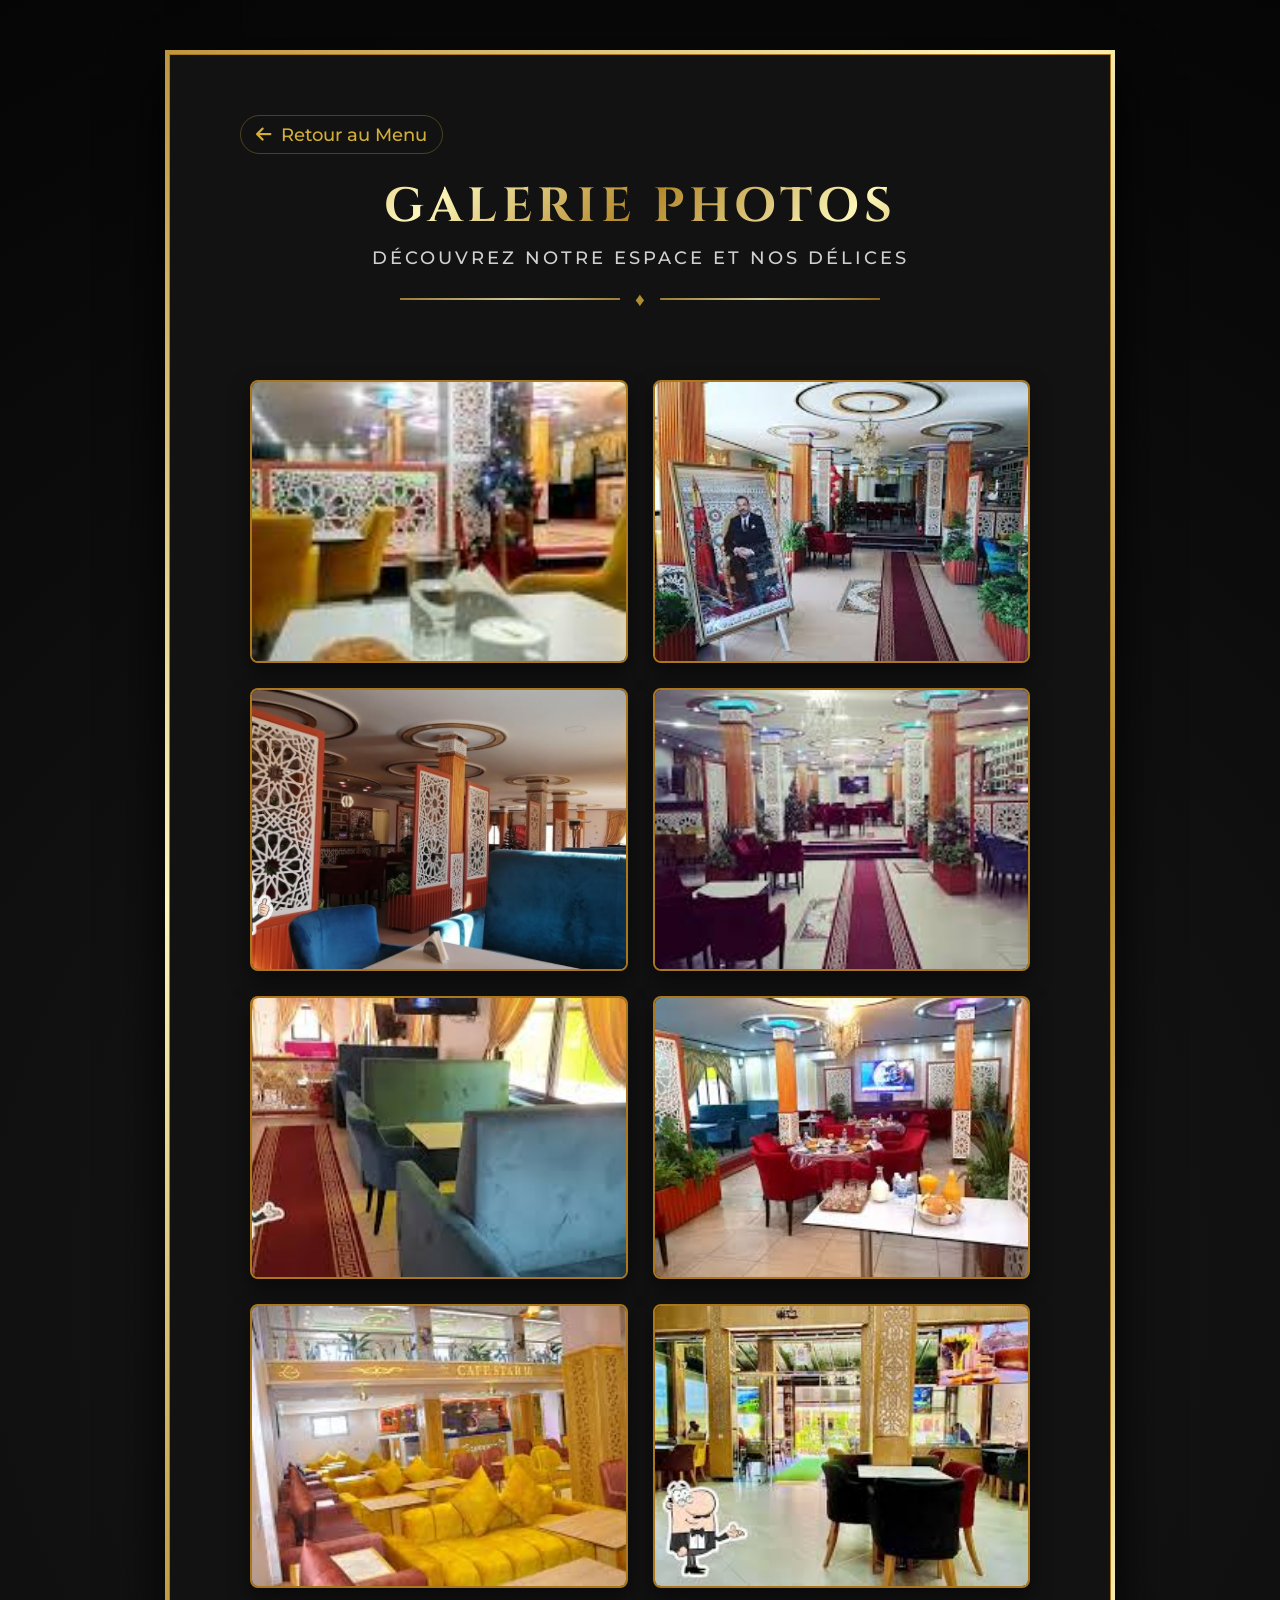
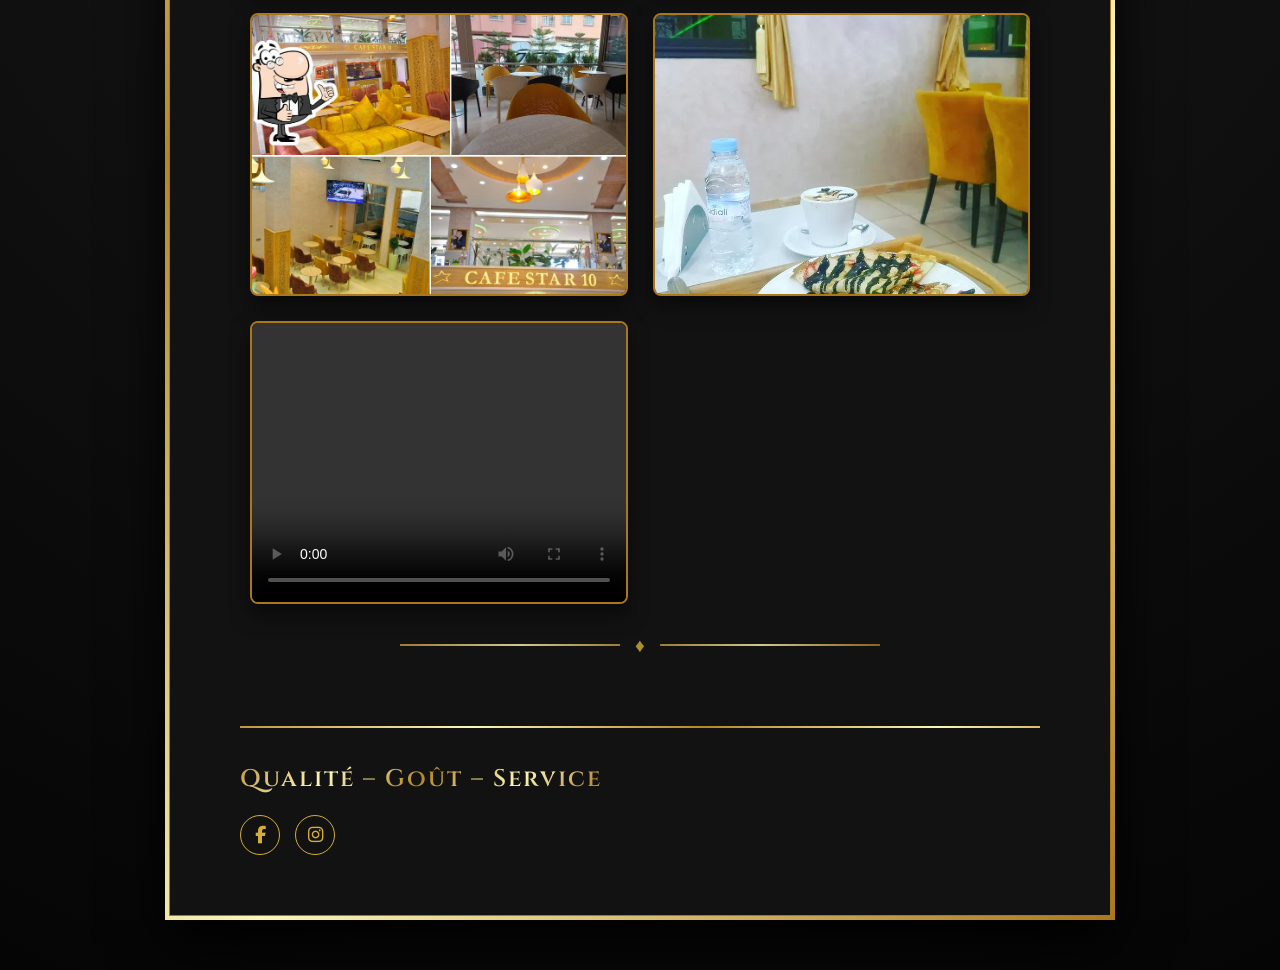
<file: galerie.html>
<!DOCTYPE html>
<html lang="fr">
<head>
    <meta charset="UTF-8">
    <meta name="viewport" content="width=device-width, initial-scale=1.0">
    <title>Galerie Photos - Café ZIZ</title>
    <link href="https://fonts.googleapis.com/css2?family=Cinzel:wght@600;700&family=Montserrat:wght@300;400;500;600&display=swap" rel="stylesheet">
    <link rel="stylesheet" href="https://cdnjs.cloudflare.com/ajax/libs/font-awesome/6.4.0/css/all.min.css">
    <link rel="stylesheet" href="style.css">
</head>
<body>
    <div class="menu-wrapper">
        <div class="menu-border">
            
            <!-- EN-TÊTE GALERIE -->
            <header class="menu-header">
                <div style="display: flex; justify-content: space-between; align-items: center; width: 100%; margin-bottom: 20px;">
                    <a href="index.html" class="btn-back"><i class="fas fa-arrow-left"></i> <span data-i18n="back_menu">Retour au Menu</span></a>
                </div>
                <h1 class="logo" style="font-size: 3rem;">GALERIE PHOTOS</h1>
                <p class="subtitle" data-i18n="gallery_subtitle">Découvrez notre espace et nos délices</p>
                <div class="separator-lg"></div>
            </header>

            <!-- GRILLE DE PHOTOS -->
            <div class="gallery-grid">
                <!-- Les images seront remplacées par les vraies photos du client -->
                <div class="gallery-item">
                    <img src="galerie_1.png" alt="Intérieur Café ZIZ">
                </div>
                <div class="gallery-item">
                    <img src="galerie_2.png" alt="Ambiance Café ZIZ">
                </div>
                <div class="gallery-item">
                    <img src="galerie_3.png" alt="Café ZIZ">
                </div>
                <div class="gallery-item">
                    <img src="galerie_4.png" alt="Moment Café ZIZ">
                </div>
                <div class="gallery-item">
                    <img src="galerie_5.png" alt="Espace Café ZIZ">
                </div>
                <!-- Nouvelles photos de Facebook/Instagram -->
                <div class="gallery-item">
                    <img src="images.jfif" alt="Intérieur Café ZIZ">
                </div>
                <div class="gallery-item">
                    <img src="images (4).jfif" alt="Café ZIZ de nuit">
                </div>
                <div class="gallery-item">
                    <img src="images (3).jfif" alt="Plat de délices Café ZIZ">
                </div>
                <div class="gallery-item">
                    <img src="c818-Restaurant-CAFE-STAR-10-photo.jpg" alt="Burger Café ZIZ">
                </div>
                <div class="gallery-item">
                    <img src="WhatsApp Image 2026-05-04 at 14.59.00.jpeg" alt="Pizza & Tacos Café ZIZ">
                </div>
                <!-- Vidéo WhatsApp -->
                <div class="gallery-item">
                    <video controls>
                        <source src="WhatsApp Video 2026-03-01 at 05.08.19.mp4" type="video/mp4">
                        Votre navigateur ne supporte pas la balise vidéo.
                    </video>
                </div>
                <!-- Vous pouvez ajouter plus d'images ici -->
            </div>

            <div class="separator-lg" style="margin-top: 40px; margin-bottom: 30px;"></div>
            
            <!-- PIED DE MENU -->
            <footer class="menu-footer">
                <div class="slogan-container">
                    <p class="slogan" data-i18n="slogan">Qualité – Goût – Service</p>
                    <div class="socials">
                        <a href="https://www.facebook.com/profile.php?id=61587702085567" target="_blank" title="Facebook Café ZIZ"><i class="fab fa-facebook-f"></i></a>
                        <a href="https://www.instagram.com/station_restaurant_ziz?igsh=MXFtaHEzbTh1YmVvZw==" target="_blank" title="Instagram Café ZIZ"><i class="fab fa-instagram"></i></a>
                    </div>
                </div>
            </footer>
            
        </div>
    </div>
    
    <script src="translate.js"></script>
    <script>
        // Set the language from local storage if available, otherwise default to fr
        document.addEventListener('DOMContentLoaded', () => {
            const currentLang = localStorage.getItem('cafeZizLang') || 'fr';
            if (typeof setLanguage === 'function') {
                setLanguage(currentLang);
            }
        });
    </script>
</body>
</html>
</file>
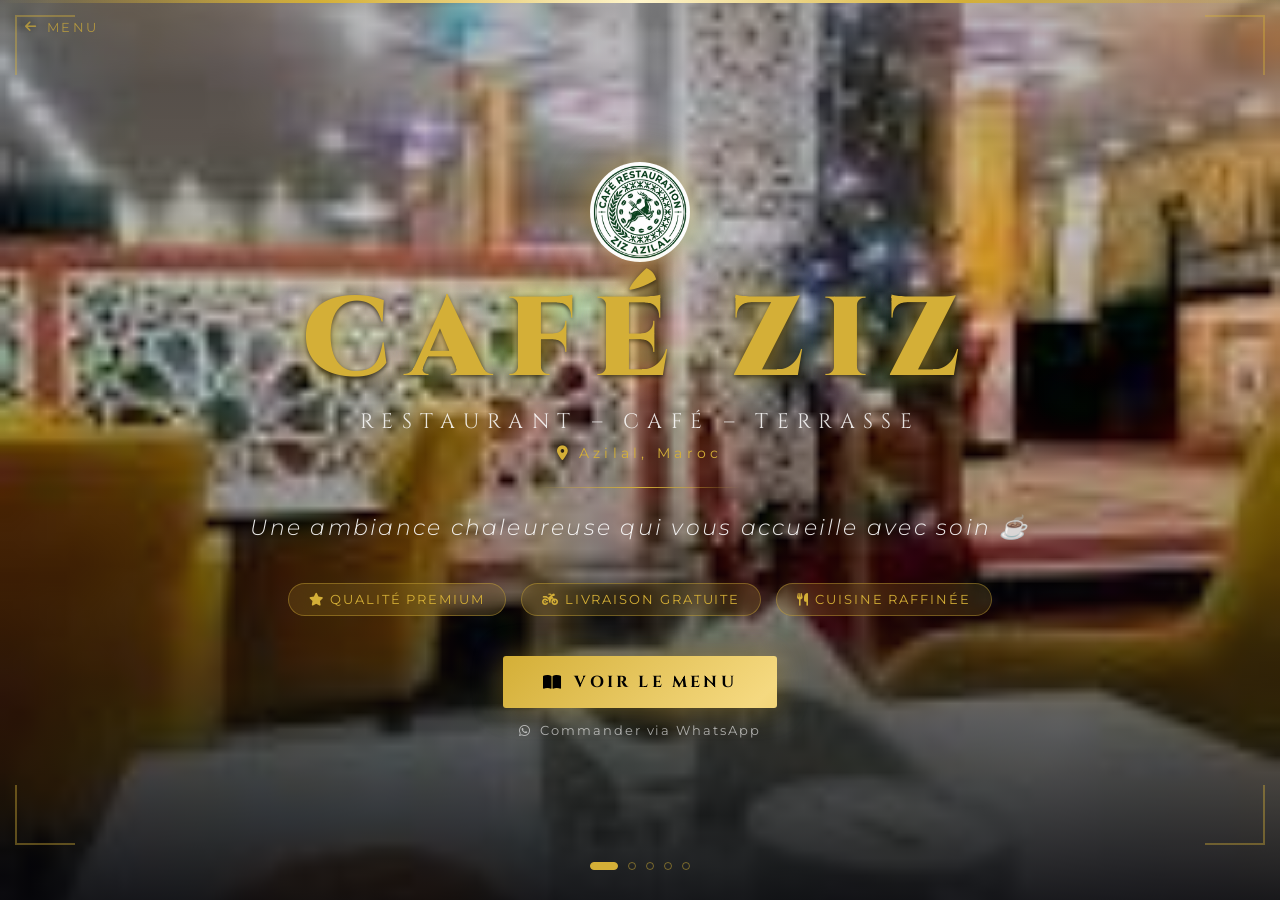
<file: promo.html>
<!DOCTYPE html>
<html lang="fr">
<head>
    <meta charset="UTF-8">
    <meta name="viewport" content="width=device-width, initial-scale=1.0">
    <title>Café ZIZ – Bienvenue chez nous</title>
    <link href="https://fonts.googleapis.com/css2?family=Cinzel:wght@600;700;900&family=Montserrat:wght@300;400;600&display=swap" rel="stylesheet">
    <link rel="stylesheet" href="https://cdnjs.cloudflare.com/ajax/libs/font-awesome/6.4.0/css/all.min.css">
    <style>
        * { margin: 0; padding: 0; box-sizing: border-box; }

        body {
            background: #05050a;
            font-family: 'Montserrat', sans-serif;
            overflow: hidden;
            height: 100vh;
            width: 100vw;
        }

        /* ===== SLIDESHOW ===== */
        .slideshow {
            position: fixed;
            inset: 0;
            z-index: 0;
        }

        .slide {
            position: absolute;
            inset: 0;
            background-size: cover;
            background-position: center;
            opacity: 0;
            transition: opacity 1.5s ease-in-out;
            animation: kenBurns 10s ease-in-out infinite alternate;
        }

        .slide.active {
            opacity: 1;
        }

        @keyframes kenBurns {
            0%   { transform: scale(1.08) translateX(0px); }
            100% { transform: scale(1.15) translateX(-20px); }
        }

        /* Each slide gets different Ken Burns direction */
        .slide:nth-child(even) {
            animation-direction: alternate-reverse;
        }

        .slide::after {
            content: '';
            position: absolute;
            inset: 0;
            background: linear-gradient(
                to bottom,
                rgba(5,5,10,0.3) 0%,
                rgba(5,5,10,0.1) 40%,
                rgba(5,5,10,0.6) 80%,
                rgba(5,5,10,0.9) 100%
            );
        }

        /* ===== OVERLAY CONTENT ===== */
        .overlay {
            position: fixed;
            inset: 0;
            z-index: 10;
            display: flex;
            flex-direction: column;
            justify-content: center;
            align-items: center;
            text-align: center;
            padding: 20px;
        }

        /* Golden top border line */
        .top-bar {
            position: fixed;
            top: 0;
            left: 0;
            right: 0;
            height: 3px;
            background: linear-gradient(90deg, transparent, #D4AF37, #fff5cc, #D4AF37, transparent);
            z-index: 20;
            animation: shimmer 3s infinite;
        }

        @keyframes shimmer {
            0%   { opacity: 0.7; }
            50%  { opacity: 1; }
            100% { opacity: 0.7; }
        }

        /* Logo area */
        .logo-area {
            margin-bottom: 20px;
            animation: fadeInDown 1.5s ease forwards;
        }

        .logo-area img {
            width: 100px;
            height: 100px;
            object-fit: contain;
            filter: drop-shadow(0 0 20px rgba(212,175,55,0.6));
            border-radius: 50%;
        }

        @keyframes fadeInDown {
            from { opacity: 0; transform: translateY(-40px); }
            to   { opacity: 1; transform: translateY(0); }
        }

        /* Main title */
        .promo-title {
            font-family: 'Cinzel', serif;
            font-size: clamp(3rem, 10vw, 7rem);
            font-weight: 900;
            color: #D4AF37;
            letter-spacing: 0.15em;
            text-shadow:
                0 0 30px rgba(212,175,55,0.8),
                0 2px 4px rgba(0,0,0,0.8);
            animation: fadeInMain 2s ease 0.3s both;
            line-height: 1;
            margin-bottom: 10px;
        }

        @keyframes fadeInMain {
            from { opacity: 0; transform: scale(0.85); }
            to   { opacity: 1; transform: scale(1); }
        }

        .promo-sub {
            font-family: 'Cinzel', serif;
            font-size: clamp(0.85rem, 2.5vw, 1.3rem);
            color: rgba(255,255,255,0.85);
            letter-spacing: 0.4em;
            text-transform: uppercase;
            animation: fadeInMain 2s ease 0.7s both;
            margin-bottom: 8px;
        }

        .promo-location {
            font-size: 0.9rem;
            color: #D4AF37;
            letter-spacing: 0.3em;
            animation: fadeInMain 2s ease 1s both;
            display: flex;
            align-items: center;
            gap: 6px;
            justify-content: center;
        }

        /* Separator */
        .gold-separator {
            width: 200px;
            height: 1px;
            background: linear-gradient(90deg, transparent, #D4AF37, transparent);
            margin: 25px auto;
            animation: fadeInMain 2s ease 1.2s both;
        }

        /* Captions that change with slides */
        .slide-caption {
            font-size: clamp(1rem, 2vw, 1.4rem);
            color: rgba(255,255,255,0.9);
            font-weight: 300;
            letter-spacing: 0.1em;
            min-height: 40px;
            opacity: 0;
            transition: opacity 0.8s ease;
            font-style: italic;
        }

        .slide-caption.show {
            opacity: 1;
        }

        /* Feature pills */
        .features {
            display: flex;
            gap: 15px;
            justify-content: center;
            flex-wrap: wrap;
            margin-top: 30px;
            animation: fadeInMain 2s ease 1.5s both;
        }

        .feat-pill {
            background: rgba(212,175,55,0.15);
            border: 1px solid rgba(212,175,55,0.4);
            color: #D4AF37;
            padding: 8px 20px;
            border-radius: 30px;
            font-size: 0.8rem;
            letter-spacing: 0.15em;
            text-transform: uppercase;
            backdrop-filter: blur(10px);
            transition: all 0.3s;
        }

        .feat-pill:hover {
            background: rgba(212,175,55,0.3);
            border-color: #D4AF37;
        }

        /* CTA Button */
        .cta-container {
            margin-top: 40px;
            animation: fadeInMain 2s ease 2s both;
            display: flex;
            flex-direction: column;
            gap: 15px;
            align-items: center;
        }

        .cta-btn {
            display: inline-flex;
            align-items: center;
            gap: 10px;
            padding: 15px 40px;
            background: linear-gradient(135deg, #D4AF37, #f5d980, #D4AF37);
            background-size: 200% auto;
            color: #000;
            text-decoration: none;
            font-family: 'Cinzel', serif;
            font-weight: 700;
            font-size: 1rem;
            letter-spacing: 0.2em;
            text-transform: uppercase;
            border-radius: 3px;
            transition: all 0.4s ease;
            box-shadow: 0 0 30px rgba(212,175,55,0.4);
            animation: pulse-cta 2.5s ease infinite;
        }

        .cta-btn:hover {
            background-position: right center;
            transform: scale(1.05);
            box-shadow: 0 0 50px rgba(212,175,55,0.7);
        }

        @keyframes pulse-cta {
            0%   { box-shadow: 0 0 20px rgba(212,175,55,0.3); }
            50%  { box-shadow: 0 0 50px rgba(212,175,55,0.6); }
            100% { box-shadow: 0 0 20px rgba(212,175,55,0.3); }
        }

        .cta-whatsapp {
            display: inline-flex;
            align-items: center;
            gap: 8px;
            color: rgba(255,255,255,0.6);
            text-decoration: none;
            font-size: 0.8rem;
            letter-spacing: 0.15em;
            transition: color 0.3s;
        }

        .cta-whatsapp:hover { color: #25D366; }

        /* ===== SLIDE DOTS ===== */
        .dots {
            position: fixed;
            bottom: 30px;
            left: 50%;
            transform: translateX(-50%);
            display: flex;
            gap: 10px;
            z-index: 20;
        }

        .dot {
            width: 8px;
            height: 8px;
            border-radius: 50%;
            border: 1.5px solid rgba(212,175,55,0.5);
            background: transparent;
            cursor: pointer;
            transition: all 0.4s;
        }

        .dot.active {
            background: #D4AF37;
            border-color: #D4AF37;
            width: 28px;
            border-radius: 4px;
        }

        /* ===== CORNER ORNAMENTS ===== */
        .corner {
            position: fixed;
            width: 60px;
            height: 60px;
            border-color: rgba(212,175,55,0.4);
            border-style: solid;
            z-index: 20;
        }

        .corner-tl { top: 15px; left: 15px; border-width: 2px 0 0 2px; }
        .corner-tr { top: 15px; right: 15px; border-width: 2px 2px 0 0; }
        .corner-bl { bottom: 55px; left: 15px; border-width: 0 0 2px 2px; }
        .corner-br { bottom: 55px; right: 15px; border-width: 0 2px 2px 0; }

        /* ===== BACK LINK ===== */
        .back-link {
            position: fixed;
            top: 20px;
            left: 25px;
            color: rgba(212,175,55,0.7);
            text-decoration: none;
            font-size: 0.8rem;
            letter-spacing: 0.2em;
            z-index: 30;
            display: flex;
            align-items: center;
            gap: 8px;
            transition: color 0.3s;
        }

        .back-link:hover { color: #D4AF37; }

        /* Responsive */
        @media (max-height: 600px) {
            .logo-area img { width: 60px; height: 60px; }
            .promo-title { font-size: 3rem; }
            .gold-separator { margin: 12px auto; }
            .features { margin-top: 15px; }
            .cta-container { margin-top: 20px; }
        }
    </style>
</head>
<body>

    <!-- CORNER ORNAMENTS -->
    <div class="corner corner-tl"></div>
    <div class="corner corner-tr"></div>
    <div class="corner corner-bl"></div>
    <div class="corner corner-br"></div>
    <div class="top-bar"></div>

    <!-- BACK TO MENU -->
    <a href="index.html" class="back-link">
        <i class="fas fa-arrow-left"></i> MENU
    </a>

    <!-- SLIDESHOW -->
    <div class="slideshow" id="slideshow">
        <div class="slide active" style="background-image: url('galerie_1.png')"></div>
        <div class="slide" style="background-image: url('galerie_2.png')"></div>
        <div class="slide" style="background-image: url('galerie_3.png')"></div>
        <div class="slide" style="background-image: url('galerie_4.png')"></div>
        <div class="slide" style="background-image: url('galerie_5.png')"></div>
    </div>

    <!-- MAIN OVERLAY -->
    <div class="overlay">
        <div class="logo-area">
            <img src="logo.png" alt="Logo Café ZIZ">
        </div>

        <div class="promo-title">CAFÉ ZIZ</div>
        <div class="promo-sub">Restaurant – Café – Terrasse</div>
        <div class="promo-location">
            <i class="fas fa-map-marker-alt"></i> Azilal, Maroc
        </div>

        <div class="gold-separator"></div>

        <div class="slide-caption" id="caption">Un espace unique, une expérience inoubliable</div>

        <div class="features">
            <span class="feat-pill"><i class="fas fa-star"></i> Qualité Premium</span>
            <span class="feat-pill"><i class="fas fa-motorcycle"></i> Livraison Gratuite</span>
            <span class="feat-pill"><i class="fas fa-utensils"></i> Cuisine Raffinée</span>
        </div>

        <div class="cta-container">
            <a href="index.html" class="cta-btn">
                <i class="fas fa-book-open"></i> Voir le Menu
            </a>
            <a href="https://wa.me/212607350118" target="_blank" class="cta-whatsapp">
                <i class="fab fa-whatsapp"></i> Commander via WhatsApp
            </a>
        </div>
    </div>

    <!-- SLIDE DOTS -->
    <div class="dots" id="dots"></div>

    <script>
        const slides = document.querySelectorAll('.slide');
        const captionEl = document.getElementById('caption');
        const dotsEl = document.getElementById('dots');

        const captions = [
            'Une ambiance chaleureuse qui vous accueille avec soin ☕',
            'Un espace élégant inspiré de l\'architecture marocaine ✨',
            'Des détails raffinés pour une expérience hors du commun 🌟',
            'Un cadre lumineux et confortable pour tous les moments 🕯️',
            'L\'endroit idéal pour se retrouver, partager et savourer 🍽️'
        ];

        let current = 0;

        // Build dots
        slides.forEach((_, i) => {
            const dot = document.createElement('div');
            dot.className = 'dot' + (i === 0 ? ' active' : '');
            dot.onclick = () => goTo(i);
            dotsEl.appendChild(dot);
        });

        function goTo(n) {
            slides[current].classList.remove('active');
            dotsEl.children[current].classList.remove('active');

            current = n;

            slides[current].classList.add('active');
            dotsEl.children[current].classList.add('active');

            // Animate caption
            captionEl.classList.remove('show');
            setTimeout(() => {
                captionEl.textContent = captions[current];
                captionEl.classList.add('show');
            }, 400);
        }

        // Show first caption
        setTimeout(() => {
            captionEl.textContent = captions[0];
            captionEl.classList.add('show');
        }, 500);

        // Auto-advance every 5 seconds
        setInterval(() => {
            goTo((current + 1) % slides.length);
        }, 5000);
    </script>

</body>
</html>
</file>
<file: style.css>
/* VARIABLES DE COULEUR ET DESIGN (STYLE LUXE) */
:root {
    --bg-main: #0a0a0a;         /* Arrière-plan de la page */
    --bg-paper: #121212;        /* Arrière-plan du menu (Noir Mat) */
    
    --gold-primary: #D4AF37;    /* Doré Standard */
    --gold-light: #FBF5B7;      /* Doré Clair (Éclat) */
    --gold-dark: #AA771C;       /* Doré Sombre */
    
    /* Dégradé Doré pour les titres, boutons et bordures */
    --gold-gradient: linear-gradient(135deg, #BF953F, #FCF6BA, #B38728, #FBF5B7, #AA771C);
    
    --text-white: #ffffff;      
    --text-light: #d1d1d1;      /* Blanc Léger */
}

* {
    box-sizing: border-box;
    margin: 0;
    padding: 0;
}

body {
    background-color: var(--bg-main);
    background-image: radial-gradient(circle at center, #1a1a1a 0%, #050505 100%);
    color: var(--text-light);
    font-family: 'Montserrat', sans-serif;
    min-height: 100vh;
    display: flex;
    justify-content: center;
    align-items: center;
    padding: 50px 20px;
}

/* LE CONTENEUR PRINCIPAL DU MENU (Format A4/A3) */
.menu-wrapper {
    width: 100%;
    max-width: 950px; /* Dimension A4/A3 adaptée au web */
    background-color: var(--bg-paper);
    padding: 4px; /* Épaisseur de la bordure extérieure dorée */
    box-shadow: 0 25px 50px rgba(0, 0, 0, 0.95);
    background: var(--gold-gradient);
}

/* LA BORDURE INTÉRIEURE (Ligne fine dorée) */
.menu-border {
    background-color: var(--bg-paper);
    padding: 60px 70px;
    height: 100%;
    border: 1px solid var(--gold-dark);
    display: flex;
    flex-direction: column;
}

/* ======= ÉCRAN DE CHARGEMENT ======= */
.loading-screen {
    position: fixed;
    top: 0;
    left: 0;
    width: 100%;
    height: 100%;
    background-color: var(--bg-main);
    background-image: radial-gradient(circle at center, #1a1a1a 0%, #050505 100%);
    display: flex;
    justify-content: center;
    align-items: center;
    z-index: 9999;
    transition: opacity 0.8s ease, visibility 0.8s ease;
}

.loading-logo {
    font-size: 4rem;
    animation: pulse 1.5s infinite alternate, goldShine 2s infinite alternate;
    margin-bottom: 20px;
}

.loading-slogan {
    font-size: 1.5rem;
    color: var(--text-white);
    font-family: 'Cinzel', serif;
    text-shadow: 0 0 10px rgba(255, 255, 255, 0.3);
    animation: fadeInSlogan 2s ease-out forwards;
    direction: rtl;
}

@keyframes fadeInSlogan {
    from { opacity: 0; transform: translateY(20px); }
    to { opacity: 1; transform: translateY(0); }
}

.loading-screen.hidden {
    opacity: 0;
    visibility: hidden;
}

@keyframes pulse {
    0% { transform: scale(1); }
    100% { transform: scale(1.05); }
}

@keyframes goldShine {
    0% { text-shadow: 0 0 10px rgba(191, 149, 63, 0.4), 0 0 20px rgba(191, 149, 63, 0.2); }
    100% { text-shadow: 0 0 20px rgba(252, 246, 186, 0.8), 0 0 40px rgba(212, 175, 55, 0.6), 0 0 60px rgba(191, 149, 63, 0.4); }
}

/* ======= SÉLECTEUR DE LANGUE ======= */
.lang-selector {
    display: flex;
    justify-content: center;
    gap: 12px;
    margin-bottom: 30px;
}

.lang-btn {
    font-family: 'Montserrat', sans-serif;
    font-size: 0.9rem;
    font-weight: 500;
    background: transparent;
    color: var(--text-light);
    border: 1px solid rgba(212, 175, 55, 0.4);
    padding: 8px 18px;
    border-radius: 25px;
    cursor: pointer;
    transition: all 0.3s ease;
    letter-spacing: 0.5px;
}

.lang-btn:hover {
    border-color: var(--gold-primary);
    color: var(--gold-primary);
    transform: translateY(-2px);
    box-shadow: 0 4px 12px rgba(212, 175, 55, 0.2);
}

.lang-btn.active {
    background: var(--gold-gradient);
    color: #000;
    border-color: transparent;
    font-weight: 600;
    box-shadow: 0 4px 15px rgba(212, 175, 55, 0.35);
}

/* RTL Support for Arabic */
[dir="rtl"] .category-title {
    flex-direction: row-reverse;
}

[dir="rtl"] .items li {
    flex-direction: row-reverse;
}

[dir="rtl"] .dots {
    margin: 0 12px;
}

[dir="rtl"] .about-vision {
    border-left: none;
    border-right: 3px solid var(--gold-primary);
}

[dir="rtl"] .no-price li {
    margin-right: 0;
    margin-left: 15px;
}

[dir="rtl"] .no-price li::before {
    margin-right: 0;
    margin-left: 8px;
}

/* ======= EN-TÊTE ======= */
.menu-header {
    text-align: center;
    margin-bottom: 50px;
}

/* ======= STICKY NAVIGATION ======= */
.sticky-nav {
    position: sticky;
    top: 0;
    z-index: 100;
    background: var(--bg-paper);
    padding: 15px 0;
    border-bottom: 1px solid rgba(212, 175, 55, 0.3);
    margin: 0 -70px 30px -70px;
    box-shadow: 0 5px 15px rgba(0,0,0,0.5);
    overflow-x: auto;
    white-space: nowrap;
    -ms-overflow-style: none;
    scrollbar-width: none;
}
.sticky-nav::-webkit-scrollbar {
    display: none;
}

.nav-links {
    list-style: none;
    display: flex;
    justify-content: flex-start;
    padding: 0 70px;
    gap: 15px;
}

.nav-links li a {
    text-decoration: none;
    color: var(--text-light);
    font-size: 0.95rem;
    font-weight: 500;
    padding: 8px 16px;
    border-radius: 20px;
    border: 1px solid rgba(212, 175, 55, 0.4);
    background: rgba(10, 10, 10, 0.8);
    transition: all 0.3s ease;
    display: flex;
    align-items: center;
    gap: 8px;
}

.nav-links li a:hover, .nav-links li a.active-link {
    background: var(--gold-gradient);
    color: #000;
    border-color: transparent;
    font-weight: 600;
    box-shadow: 0 4px 10px rgba(212, 175, 55, 0.3);
}

.logo {
    font-family: 'Cinzel', serif;
    font-size: 3.8rem;
    font-weight: 700;
    background: var(--gold-gradient);
    -webkit-background-clip: text;
    background-clip: text;
    -webkit-text-fill-color: transparent;
    letter-spacing: 5px;
    margin-bottom: 8px;
    color: var(--gold-primary); /* Fallback */
}

.subtitle {
    font-size: 1.1rem;
    letter-spacing: 3px;
    color: var(--text-light);
    text-transform: uppercase;
    margin-bottom: 8px;
    font-weight: 500;
}

.location {
    font-size: 0.95rem;
    color: var(--gold-primary);
    letter-spacing: 1px;
}

/* Ligne séparatrice avec losange */
.separator-lg {
    width: 60%;
    height: 2px;
    background: var(--gold-gradient);
    margin: 30px auto 0;
    position: relative;
    opacity: 0.8;
}

.separator-sm {
    width: 30%;
    height: 1px;
    background: var(--gold-gradient);
    margin: 40px auto 10px;
    opacity: 0.6;
}

/* SECTION AMBIANCE */
.ambience-section {
    width: 100%;
    margin: 20px 0 40px;
    text-align: center;
}

.ambience-title {
    font-family: 'Cinzel', serif;
    font-size: 1.2rem;
    color: var(--gold-primary);
    letter-spacing: 4px;
    text-transform: uppercase;
    margin-bottom: 25px;
}

.ambience-container {
    width: 100%;
    max-width: 800px;
    margin: 0 auto;
    padding: 10px;
    border: 1px solid var(--gold-dark);
    background: rgba(255, 255, 255, 0.03);
    border-radius: 8px;
    box-shadow: 0 15px 35px rgba(0,0,0,0.5);
}

.ambience-img {
    width: 100%;
    height: auto;
    max-height: 450px;
    object-fit: cover;
    border-radius: 4px;
    display: block;
    transition: transform 0.5s ease, filter 0.5s ease;
    filter: brightness(0.9);
}

.ambience-img:hover {
    transform: scale(1.02);
    filter: brightness(1.1);
}

/* Responsive adjustment for ambience */
@media (max-width: 600px) {
    .ambience-title {
        font-size: 1rem;
    }
    .ambience-container {
        padding: 5px;
    }
    .ambience-img {
        max-height: 250px;
    }
}

.separator-lg::after {
    content: '♦';
    position: absolute;
    top: 50%;
    left: 50%;
    transform: translate(-50%, -50%);
    color: var(--gold-primary);
    background-color: var(--bg-paper);
    padding: 0 15px;
    font-size: 1.2rem;
}

/* ======= STRUCTURE DES COLONNES ======= */
.menu-content {
    display: flex;
    justify-content: space-between;
    gap: 40px;
    margin-bottom: 25px;
}

.menu-column {
    flex: 1;
    display: flex;
    flex-direction: column;
    gap: 35px;
}

.flex-three-col {
    gap: 30px;
    border-top: 1px solid rgba(212, 175, 55, 0.25);
    padding-top: 35px;
    margin-top: 10px;
}

/* ======= CATÉGORIES ET TITRES ======= */
.category {
    margin-bottom: 20px;
}

.category-title {
    font-family: 'Cinzel', serif;
    background: var(--gold-gradient);
    -webkit-background-clip: text;
    background-clip: text;
    -webkit-text-fill-color: transparent;
    font-size: 1.8rem;
    border-bottom: 1px solid rgba(212, 175, 55, 0.4);
    padding-bottom: 8px;
    margin-bottom: 15px;
    display: flex;
    align-items: center;
    gap: 12px;
    letter-spacing: 1px;
    color: var(--gold-primary); /* Fallback */
}

.main-cat {
    justify-content: center;
    font-size: 2.1rem;
    margin-bottom: 25px;
}

.sub-cat {
    font-family: 'Cinzel', serif;
    background: var(--gold-gradient);
    -webkit-background-clip: text;
    background-clip: text;
    -webkit-text-fill-color: transparent;
    font-size: 1.4rem;
    margin-bottom: 10px;
    color: var(--gold-light); /* Fallback */
}

.sub-cat i {
    color: var(--gold-dark);
    margin-right: 8px;
}

/* Icônes de catégories dorées */
.category-title i {
    font-size: 1.5rem;
    background: var(--gold-gradient);
    -webkit-background-clip: text;
    background-clip: text;
    -webkit-text-fill-color: transparent;
    width: 35px;
    text-align: center;
}

/* Badge (ex: Vendredi) */
.badge {
    font-family: 'Montserrat', sans-serif;
    font-size: 0.75rem;
    background: var(--gold-gradient);
    color: #000;
    padding: 4px 10px;
    border-radius: 4px;
    font-weight: 700;
    vertical-align: middle;
    margin-left: auto; /* Pousse à droite si flex */
    letter-spacing: 0.5px;
    text-transform: uppercase;
}

.badge-lg {
    font-size: 0.85rem;
    padding: 6px 12px;
    box-shadow: 0 0 10px rgba(212, 175, 55, 0.4);
    animation: goldPulse 2s infinite;
}

@keyframes goldPulse {
    0% { box-shadow: 0 0 5px rgba(212, 175, 55, 0.2); transform: scale(1); }
    50% { box-shadow: 0 0 15px rgba(212, 175, 55, 0.6); transform: scale(1.02); }
    100% { box-shadow: 0 0 5px rgba(212, 175, 55, 0.2); transform: scale(1); }
}

/* ======= LISTE DES ARTICLES ======= */
.ftour-desc {
    font-size: 1rem;
    line-height: 1.6;
    color: var(--text-light);
    font-style: italic;
    margin-bottom: 15px;
}

.small-desc {
    font-size: 0.95rem;
    color: var(--text-light);
    opacity: 0.9;
    margin-left: 8px;
    font-style: italic;
}

.top-margin {
    margin-top: 35px;
}

.top-margin-border {
    margin-top: 25px;
}

.items {
    list-style: none;
    display: flex;
    flex-direction: column;
    gap: 8px;
}

.items li {
    display: flex;
    align-items: baseline;
    font-size: 1.2rem;
    font-weight: 400;
}

.item-name {
    color: var(--text-white);
    font-weight: 500;
    letter-spacing: 0.5px;
    white-space: nowrap;
}

.dots {
    flex: 1;
    border-bottom: 1px dotted rgba(212, 175, 55, 0.4);
    margin: 0 12px;
    position: relative;
    top: -4px;
}

.item-price {
    color: var(--gold-light);
    font-weight: 600;
    font-size: 1.25rem;
    font-family: 'Montserrat', sans-serif;
    white-space: nowrap;
}

/* Styles pour liste sans prix (Tajine, etc.) */
.no-price {
    display: flex;
    flex-wrap: wrap;
    gap: 6px;
}

.no-price li {
    display: inline-block;
    margin-right: 15px;
    color: var(--text-light);
    font-size: 1.15rem;
    font-weight: 400;
}

.no-price li::before {
    content: '•';
    color: var(--gold-primary);
    margin-right: 8px;
    font-size: 1.2rem;
    vertical-align: middle;
}

.grid-list-four {
    display: grid;
    grid-template-columns: 1fr;
    gap: 25px;
}

.sub-cat-mini {
    color: var(--gold-primary);
    font-size: 1.15rem;
    margin-bottom: 12px;
    font-family: 'Cinzel', serif;
    border-bottom: 1px dotted rgba(212, 175, 55, 0.3);
    padding-bottom: 5px;
    display: inline-block;
}

.grid-list-salades {
    display: grid;
    grid-template-columns: 1fr;
    gap: 10px;
}

.grid-list {
    display: grid;
    grid-template-columns: 1fr 1fr;
    gap: 5px;
}

.grid-list li {
    margin-right: 0;
}

.tagine-info, .couscous-info {
    font-size: 1.05rem;
    color: var(--text-white);
    margin-bottom: 8px;
}

.couscous-info {
    font-size: 1.15rem;
    color: var(--gold-primary);
    margin-bottom: 15px;
    border-bottom: 1px dashed rgba(212, 175, 55, 0.3);
    padding-bottom: 8px;
    display: inline-block;
}

.tagine-info strong, .couscous-info strong {
    color: var(--gold-primary);
    font-weight: 500;
}

.couscous-info .badge {
    margin-left: 10px;
}

.list-margin {
    margin-top: 15px;
}

.glace-price {
    margin-top: 15px;
    font-size: 1.15rem;
    color: var(--text-white);
}

.price-hl {
    color: var(--gold-light);
    font-weight: 700;
    font-size: 1.25rem;
    font-family: 'Montserrat', sans-serif;
}

.small-cat {
    flex: 1;
}

/* ======= PIED DE PAGE / FINAL TOUCH ======= */
.menu-footer {
    margin-top: 50px;
    border-top: 2px solid;
    border-image: var(--gold-gradient);
    border-image-slice: 1;
    padding-top: 35px;
    display: flex;
    justify-content: space-between;
    align-items: flex-end;
}

.slogan-container {
    display: flex;
    flex-direction: column;
    gap: 20px;
}

.slogan {
    font-family: 'Cinzel', serif;
    font-size: 1.5rem;
    background: var(--gold-gradient);
    -webkit-background-clip: text;
    background-clip: text;
    -webkit-text-fill-color: transparent;
    letter-spacing: 2px;
    font-weight: 600;
}

.socials {
    display: flex;
    gap: 15px;
}

.socials a {
    display: flex;
    align-items: center;
    justify-content: center;
    width: 40px;
    height: 40px;
    border-radius: 50%;
    border: 1px solid var(--gold-primary);
    color: var(--gold-primary);
    text-decoration: none;
    transition: all 0.3s ease;
    font-size: 1.1rem;
}

.socials a:hover {
    background: var(--gold-gradient);
    color: #000;
    transform: translateY(-2px);
    box-shadow: 0 5px 15px rgba(212, 175, 55, 0.3);
}

.qr-container {
    display: flex;
    align-items: center;
    gap: 20px;
    text-align: right;
}

.qr-text {
    font-size: 0.9rem;
    color: var(--text-light);
    line-height: 1.5;
    font-weight: 400;
    letter-spacing: 0.5px;
}

.qr-code {
    border: 2px solid var(--gold-primary);
    padding: 5px;
    border-radius: 6px;
    background-color: #060606;
    transition: transform 0.3s ease;
}
.qr-code:hover {
    transform: scale(1.05);
}

/* ======= SECTION À PROPOS ======= */
.about-section {
    margin-top: 40px;
    padding-top: 35px;
    border-top: 1px solid rgba(212, 175, 55, 0.25);
}

.about-content {
    background: rgba(255, 255, 255, 0.02);
    border: 1px solid rgba(212, 175, 55, 0.15);
    border-radius: 8px;
    padding: 30px;
    text-align: center;
}

.about-title {
    font-family: 'Cinzel', serif;
    color: var(--gold-primary);
    font-size: 1.5rem;
    margin-bottom: 20px;
    letter-spacing: 1px;
}

.about-title i {
    margin-right: 10px;
}

.about-text {
    font-size: 1.15rem;
    line-height: 1.6;
    margin-bottom: 25px;
    color: var(--text-light);
}

.about-text strong {
    color: var(--gold-light);
    font-weight: 600;
}

.about-features {
    margin-bottom: 25px;
    text-align: left;
    display: inline-block;
}

.about-features h4 {
    color: var(--gold-primary);
    margin-bottom: 15px;
    font-size: 1.2rem;
    font-weight: 600;
}

.about-features ul {
    list-style: none;
    display: grid;
    grid-template-columns: 1fr 1fr;
    gap: 12px 30px;
}

.about-features li {
    font-size: 1.1rem;
    display: flex;
    align-items: center;
    gap: 8px;
    color: var(--text-white);
}

.about-features i {
    color: var(--gold-primary);
    font-size: 1rem;
}

.about-vision {
    background: rgba(0, 0, 0, 0.3);
    padding: 15px 20px;
    border-radius: 6px;
    border-left: 3px solid var(--gold-primary);
    display: inline-block;
    max-width: 80%;
}

.about-vision h4 {
    color: var(--gold-primary);
    margin-bottom: 8px;
    font-size: 1.2rem;
    font-weight: 600;
}

.about-vision p {
    font-size: 1.15rem;
    line-height: 1.5;
}

.about-vision strong {
    color: var(--gold-light);
    letter-spacing: 1px;
}

/* ======= GALERIE PHOTOS ======= */
.gallery-grid {
    display: grid;
    grid-template-columns: repeat(auto-fit, minmax(280px, 1fr));
    gap: 25px;
    margin-top: 30px;
    padding: 0 10px;
}

.gallery-item {
    border-radius: 8px;
    overflow: hidden;
    position: relative;
    border: 2px solid var(--gold-dark);
    box-shadow: 0 10px 20px rgba(0, 0, 0, 0.5);
    transition: transform 0.4s ease, box-shadow 0.4s ease;
    background-color: #111;
    display: flex;
    justify-content: center;
    align-items: center;
    aspect-ratio: 4/3;
}

.gallery-item img, .gallery-item video {
    width: 100%;
    height: 100%;
    object-fit: cover;
    transition: transform 0.6s ease;
}

.gallery-item:hover {
    transform: translateY(-5px);
    box-shadow: 0 15px 30px rgba(212, 175, 55, 0.4);
    border-color: var(--gold-primary);
}

.gallery-item:hover img {
    transform: scale(1.05);
}

.btn-back {
    display: inline-flex;
    align-items: center;
    gap: 10px;
    color: var(--gold-primary);
    text-decoration: none;
    font-size: 1.1rem;
    font-weight: 500;
    transition: all 0.3s ease;
    padding: 8px 15px;
    border: 1px solid rgba(212, 175, 55, 0.3);
    border-radius: 25px;
}

.btn-back:hover {
    background: rgba(212, 175, 55, 0.1);
    color: var(--gold-light);
    border-color: var(--gold-primary);
}

.btn-gallery {
    display: inline-flex;
    align-items: center;
    gap: 12px;
    background: var(--gold-gradient);
    color: #000;
    text-decoration: none;
    font-size: 1.2rem;
    font-weight: 600;
    padding: 12px 25px;
    border-radius: 30px;
    transition: all 0.3s ease;
    box-shadow: 0 5px 15px rgba(212, 175, 55, 0.4);
    letter-spacing: 0.5px;
}

.btn-gallery:hover {
    transform: translateY(-3px);
    box-shadow: 0 8px 25px rgba(212, 175, 55, 0.6);
}

/* ======= SECTION VIDÉO ======= */
.video-section {
    margin-top: 40px;
    padding-top: 35px;
    border-top: 1px solid rgba(212, 175, 55, 0.25);
    text-align: center;
}

.video-header {
    margin-bottom: 25px;
}

.video-title {
    font-family: 'Cinzel', serif;
    color: var(--text-white);
    font-size: 1.5rem;
    margin-bottom: 10px;
    letter-spacing: 1px;
}

.video-desc {
    color: var(--text-light);
    font-size: 1.1rem;
}

.video-container {
    width: 100%;
    max-width: 800px;
    margin: 0 auto;
}

/* ======= MAPS & AVIS ======= */
.maps-section {
    margin-top: 40px;
    padding-top: 35px;
    border-top: 1px solid rgba(212, 175, 55, 0.25);
    text-align: center;
}

.maps-header {
    margin-bottom: 25px;
}

.maps-title {
    font-family: 'Cinzel', serif;
    color: var(--gold-primary);
    font-size: 1.5rem;
    margin-bottom: 10px;
    letter-spacing: 1px;
}

.maps-title i {
    margin-right: 10px;
}

.stars-rating {
    margin-bottom: 10px;
}

.stars-rating i {
    color: var(--gold-primary);
    font-size: 1.2rem;
    margin: 0 2px;
}

.rating-text {
    color: var(--gold-light);
    font-size: 1.2rem;
    font-weight: 600;
    margin-left: 8px;
}

.maps-desc {
    color: var(--text-light);
    font-size: 1.1rem;
}

.maps-container {
    width: 100%;
    border: 2px solid var(--gold-dark);
    border-radius: 8px;
    overflow: hidden;
    box-shadow: 0 10px 20px rgba(0, 0, 0, 0.5);
}

.maps-container iframe {
    display: block;
}

/* ======= RESPONSIVE DESIGN ======= */

/* --- TABLETTE (max 850px) --- */
@media (max-width: 850px) {
    .menu-border {
        padding: 40px 30px;
    }
    
    .menu-content, .menu-content.top-margin {
        flex-direction: column;
        gap: 30px;
    }
    
    .menu-content {
        gap: 25px;
    }
    
    .grid-list-four {
        grid-template-columns: 1fr;
    }
    
    .flex-three-col {
        flex-direction: column;
        gap: 35px;
    }
    
    .menu-footer {
        flex-direction: column-reverse;
        gap: 30px;
        align-items: center;
        text-align: center;
    }
    
    .qr-container {
        flex-direction: column;
        text-align: center;
    }
    
    .logo {
        font-size: 3rem;
    }

    .about-features ul {
        grid-template-columns: 1fr;
    }
    
    .about-vision {
        max-width: 100%;
    }

    .lang-selector {
        flex-wrap: wrap;
        gap: 8px;
    }

    .lang-btn {
        font-size: 0.85rem;
        padding: 7px 16px;
    }
}

/* --- MOBILE (max 600px) --- */
@media (max-width: 600px) {
    body {
        padding: 15px 8px;
    }

    .menu-wrapper {
        padding: 3px;
    }

    .menu-border {
        padding: 30px 20px;
    }
    
    .logo {
        font-size: 2.4rem;
        letter-spacing: 3px;
    }
    
    .subtitle {
        font-size: 0.9rem;
        letter-spacing: 2px;
    }
    
    .location {
        font-size: 0.85rem;
    }
    
    .separator-lg {
        width: 80%;
        margin-top: 20px;
    }
    
    .menu-header {
        margin-bottom: 30px;
    }

    /* Language selector mobile */
    .lang-selector {
        margin-bottom: 20px;
        gap: 6px;
    }

    .lang-btn {
        font-size: 0.75rem;
        padding: 6px 12px;
        border-radius: 20px;
    }

    /* Categories */
    .category-title {
        font-size: 1.4rem;
        gap: 8px;
    }
    
    .main-cat {
        font-size: 1.6rem;
        margin-bottom: 18px;
    }
    
    .sub-cat {
        font-size: 1.15rem;
    }
    
    .category-title i {
        font-size: 1.2rem;
        width: 28px;
    }

    /* Items */
    .items li {
        font-size: 1.05rem;
    }
    
    .item-name {
        font-size: 1rem;
    }
    
    .item-price {
        font-size: 1.05rem;
        white-space: nowrap;
    }
    
    .dots {
        margin: 0 8px;
    }

    /* Descriptions */
    .ftour-desc {
        font-size: 0.9rem;
        line-height: 1.5;
    }
    
    .small-desc {
        font-size: 0.8rem;
        display: block;
        margin-left: 0;
        margin-top: 2px;
    }

    /* No-price items */
    .no-price li {
        font-size: 1rem;
    }

    /* Tagine / Couscous */
    .tagine-info, .couscous-info {
        font-size: 0.95rem;
    }
    
    .couscous-info {
        font-size: 1rem;
    }
    
    /* Badge */
    .badge {
        font-size: 0.65rem;
        padding: 3px 8px;
    }
    
    .badge-lg {
        font-size: 0.7rem;
        padding: 4px 10px;
    }

    /* Glaces */
    .grid-list {
        grid-template-columns: 1fr 1fr;
        gap: 6px;
    }
    
    .glace-price {
        font-size: 1rem;
    }
    
    .price-hl {
        font-size: 1.1rem;
    }

    /* About section */
    .about-content {
        padding: 20px 15px;
    }
    
    .about-title {
        font-size: 1.25rem;
    }
    
    .about-text {
        font-size: 1rem;
    }
    
    .about-features h4 {
        font-size: 1.05rem;
    }
    
    .about-features li {
        font-size: 0.95rem;
    }
    
    .about-vision h4 {
        font-size: 1.05rem;
    }
    
    .about-vision p {
        font-size: 1rem;
    }
    
    /* Maps & Avis mobile */
    .maps-title {
        font-size: 1.25rem;
    }
    
    .rating-text {
        font-size: 1rem;
    }
    
    .maps-desc {
        font-size: 0.95rem;
    }
    
    .maps-container iframe {
        height: 200px;
    }

    /* Footer */
    .slogan {
        font-size: 1.2rem;
        letter-spacing: 1px;
    }
    

    .socials a {
        width: 38px;
        height: 38px;
        font-size: 1rem;
    }
    
    .qr-text {
        font-size: 0.8rem;
    }

    /* Sub categories */
    .sub-cat-mini {
        font-size: 1rem;
    }

    /* Top margins */
    .top-margin {
        margin-top: 25px;
    }
    
    .top-margin-border {
        margin-top: 20px;
        padding-top: 25px;
    }
    
    .menu-footer {
        margin-top: 35px;
        padding-top: 25px;
    }
}

/* --- PETIT MOBILE (max 420px) --- */
@media (max-width: 420px) {
    body {
        padding: 10px 5px;
    }
    
    .menu-border {
        padding: 25px 15px;
    }
    
    .logo {
        font-size: 2rem;
        letter-spacing: 2px;
    }
    
    .subtitle {
        font-size: 0.8rem;
    }
    
    .category-title {
        font-size: 1.2rem;
    }
    
    .main-cat {
        font-size: 1.4rem;
    }
    
    .items li {
        font-size: 0.95rem;
    }
    
    .item-price {
        font-size: 0.95rem;
    }
    
    .lang-btn {
        font-size: 0.7rem;
        padding: 5px 10px;
    }

    .about-content {
        padding: 15px 12px;
    }
    
    .slogan {
        font-size: 1rem;
    }
}

/* ======= BOUTON WHATSAPP FLOTTANT ======= */
.whatsapp-float {
    position: fixed;
    width: 60px;
    height: 60px;
    bottom: 40px;
    right: 40px;
    background-color: #25d366;
    color: #FFF;
    border-radius: 50px;
    text-align: center;
    font-size: 35px;
    box-shadow: 0px 4px 15px rgba(0, 0, 0, 0.4);
    z-index: 1000;
    display: flex;
    justify-content: center;
    align-items: center;
    text-decoration: none;
    transition: all 0.3s ease;
    animation: bounceWhatsApp 2s infinite;
}

.whatsapp-float:hover {
    background-color: #128c7e;
    transform: scale(1.1);
    box-shadow: 0px 6px 20px rgba(37, 211, 102, 0.6);
}

@keyframes bounceWhatsApp {
    0%, 20%, 50%, 80%, 100% { transform: translateY(0); }
    40% { transform: translateY(-10px); }
    60% { transform: translateY(-5px); }
}

@media (max-width: 600px) {
    .whatsapp-float {
        width: 50px;
        height: 50px;
        bottom: 20px;
        right: 20px;
        font-size: 30px;
    }
}

/* ======= NAV LIVRAISON BADGE ======= */
.nav-livraison {
    background: linear-gradient(135deg, rgba(37, 211, 102, 0.15), rgba(18, 140, 126, 0.15)) !important;
    border-color: rgba(37, 211, 102, 0.6) !important;
    color: #25d366 !important;
}

.nav-livraison:hover {
    background: linear-gradient(135deg, #25d366, #128c7e) !important;
    color: #fff !important;
    border-color: transparent !important;
}

.nav-gratuit-badge {
    background: #25d366;
    color: #fff;
    font-size: 0.6rem;
    font-weight: 800;
    padding: 2px 6px;
    border-radius: 10px;
    letter-spacing: 0.5px;
    animation: pulseLiv 1.8s infinite;
}

@keyframes pulseLiv {
    0%, 100% { opacity: 1; transform: scale(1); }
    50% { opacity: 0.8; transform: scale(1.08); }
}

/* ======= SECTION LIVRAISON GRATUITE ======= */
.livraison-section {
    margin-top: 30px;
    padding-top: 40px;
    border-top: 1px solid rgba(37, 211, 102, 0.25);
}

.livraison-inner {
    background: linear-gradient(135deg, rgba(37, 211, 102, 0.06) 0%, rgba(18, 140, 126, 0.04) 50%, rgba(37, 211, 102, 0.06) 100%);
    border: 1px solid rgba(37, 211, 102, 0.25);
    border-radius: 16px;
    padding: 40px 30px;
    text-align: center;
    position: relative;
    overflow: hidden;
}

.livraison-inner::before {
    content: '';
    position: absolute;
    top: -50%;
    left: -50%;
    width: 200%;
    height: 200%;
    background: radial-gradient(circle at center, rgba(37, 211, 102, 0.04) 0%, transparent 60%);
    pointer-events: none;
}

.livraison-badge-top {
    display: inline-block;
    background: linear-gradient(135deg, #25d366, #128c7e);
    color: #fff;
    font-size: 0.85rem;
    font-weight: 800;
    padding: 6px 20px;
    border-radius: 20px;
    letter-spacing: 2px;
    margin-bottom: 20px;
    box-shadow: 0 4px 15px rgba(37, 211, 102, 0.35);
    animation: pulseLiv 2s infinite;
}

.livraison-title {
    font-family: 'Cinzel', serif;
    font-size: 2.2rem;
    color: #25d366;
    margin-bottom: 12px;
    letter-spacing: 2px;
}

.livraison-title i {
    margin-right: 12px;
    animation: bikeMove 1.5s ease-in-out infinite alternate;
}

@keyframes bikeMove {
    from { transform: translateX(-5px); }
    to { transform: translateX(5px); }
}

.livraison-subtitle {
    font-size: 1.15rem;
    color: var(--text-light);
    margin-bottom: 30px;
    line-height: 1.6;
}

.livraison-subtitle strong {
    color: #25d366;
    font-weight: 700;
}

.livraison-features {
    display: flex;
    justify-content: center;
    gap: 25px;
    flex-wrap: wrap;
    margin-bottom: 35px;
}

.liv-feature {
    display: flex;
    flex-direction: column;
    align-items: center;
    gap: 10px;
    background: rgba(37, 211, 102, 0.08);
    border: 1px solid rgba(37, 211, 102, 0.2);
    border-radius: 12px;
    padding: 18px 22px;
    min-width: 110px;
    transition: transform 0.3s ease, background 0.3s ease;
}

.liv-feature:hover {
    transform: translateY(-4px);
    background: rgba(37, 211, 102, 0.14);
}

.liv-feature i {
    font-size: 1.6rem;
    color: #25d366;
}

.liv-feature span {
    font-size: 0.85rem;
    color: var(--text-white);
    font-weight: 500;
    text-align: center;
}

.livraison-whatsapp {
    display: inline-flex;
    align-items: center;
    gap: 10px;
    background: linear-gradient(135deg, #25d366, #128c7e);
    color: #fff;
    text-decoration: none;
    font-size: 1.1rem;
    font-weight: 700;
    padding: 16px 35px;
    border-radius: 50px;
    margin-bottom: 20px;
    box-shadow: 0 8px 25px rgba(37, 211, 102, 0.4);
    transition: all 0.3s ease;
    letter-spacing: 0.5px;
}

.livraison-whatsapp i {
    font-size: 1.4rem;
}

.livraison-whatsapp:hover {
    transform: translateY(-3px) scale(1.03);
    box-shadow: 0 12px 35px rgba(37, 211, 102, 0.55);
}

.livraison-note {
    font-size: 0.95rem;
    color: rgba(255, 255, 255, 0.55);
    font-style: italic;
    margin-top: 5px;
}

@media (max-width: 600px) {
    .livraison-title { font-size: 1.5rem; }
    .livraison-features { gap: 12px; }
    .liv-feature { min-width: 80px; padding: 12px 14px; }
    .livraison-whatsapp { font-size: 0.95rem; padding: 13px 25px; }
}

/* ======= FORMULAIRE COMMANDE LIVRAISON ======= */
.order-form-container {
    width: 100%;
    max-width: 520px;
    margin: 0 auto 20px;
    text-align: left;
}

.order-form-title {
    font-family: 'Cinzel', serif;
    font-size: 1.1rem;
    color: #25d366;
    text-align: center;
    margin-bottom: 20px;
    letter-spacing: 1px;
}

.order-form-title i {
    margin-right: 8px;
}

.order-form {
    display: flex;
    flex-direction: column;
    gap: 14px;
}

.form-group {
    display: flex;
    flex-direction: column;
    gap: 6px;
}

.form-group label {
    font-size: 0.85rem;
    font-weight: 600;
    color: rgba(255, 255, 255, 0.75);
    letter-spacing: 0.5px;
}

.form-group label i {
    color: #25d366;
    margin-right: 6px;
}

.form-group input,
.form-group textarea {
    background: rgba(255, 255, 255, 0.05);
    border: 1px solid rgba(37, 211, 102, 0.25);
    border-radius: 10px;
    padding: 12px 16px;
    color: #fff;
    font-family: 'Montserrat', sans-serif;
    font-size: 0.95rem;
    outline: none;
    transition: border-color 0.3s ease, background 0.3s ease;
    resize: none;
}

.form-group input::placeholder,
.form-group textarea::placeholder {
    color: rgba(255, 255, 255, 0.3);
    font-size: 0.88rem;
}

.form-group input:focus,
.form-group textarea:focus {
    border-color: #25d366;
    background: rgba(37, 211, 102, 0.07);
    box-shadow: 0 0 0 3px rgba(37, 211, 102, 0.12);
}

.form-submit-btn {
    width: 100%;
    justify-content: center;
    margin-top: 8px;
    border: none;
    cursor: pointer;
    font-family: 'Montserrat', sans-serif;
}

@media (max-width: 600px) {
    .order-form-container {
        max-width: 100%;
    }
}

/* ============================================================
   CAF� ZIZ � CART SYSTEM STYLES
   ============================================================ */

/* Bouton + sur chaque article */
.add-to-cart-btn {
    margin-left: auto;
    background: linear-gradient(135deg, var(--gold-primary), var(--gold-dark));
    border: none;
    color: #000;
    width: 26px;
    height: 26px;
    border-radius: 50%;
    cursor: pointer;
    font-size: 0.75rem;
    display: inline-flex;
    align-items: center;
    justify-content: center;
    transition: transform 0.2s, box-shadow 0.2s;
    flex-shrink: 0;
}
.add-to-cart-btn:hover {
    transform: scale(1.2);
    box-shadow: 0 0 10px rgba(212,175,55,0.5);
}
.btn-pop {
    animation: btnPop 0.3s ease;
}
@keyframes btnPop {
    0%   { transform: scale(1); }
    50%  { transform: scale(1.4); }
    100% { transform: scale(1); }
}

/* FAB (bouton panier flottant) */
#cart-fab {
    position: fixed;
    bottom: 100px;
    right: 28px;
    width: 58px;
    height: 58px;
    background: linear-gradient(135deg, var(--gold-primary), var(--gold-dark));
    border-radius: 50%;
    display: flex;
    align-items: center;
    justify-content: center;
    font-size: 1.4rem;
    color: #000;
    cursor: pointer;
    z-index: 999;
    box-shadow: 0 6px 20px rgba(212,175,55,0.45);
    transition: transform 0.3s, box-shadow 0.3s;
}
#cart-fab:hover { transform: scale(1.1); box-shadow: 0 8px 25px rgba(212,175,55,0.6); }

/* Badge count */
#cart-badge {
    position: absolute;
    top: -4px;
    right: -4px;
    background: #e74c3c;
    color: #fff;
    font-size: 0.7rem;
    font-weight: 700;
    width: 20px;
    height: 20px;
    border-radius: 50%;
    align-items: center;
    justify-content: center;
    font-family: 'Montserrat', sans-serif;
}

/* Panel panier */
#cart-panel {
    position: fixed;
    bottom: 170px;
    right: 20px;
    width: 320px;
    max-height: 70vh;
    background: #0f0f0f;
    border: 1px solid rgba(212,175,55,0.35);
    border-radius: 16px;
    z-index: 998;
    display: flex;
    flex-direction: column;
    box-shadow: 0 15px 50px rgba(0,0,0,0.8);
    transform: translateY(20px) scale(0.95);
    opacity: 0;
    pointer-events: none;
    transition: all 0.3s ease;
    overflow: hidden;
}
#cart-panel.cart-open {
    transform: translateY(0) scale(1);
    opacity: 1;
    pointer-events: all;
}

.cart-panel-header {
    display: flex;
    align-items: center;
    justify-content: space-between;
    padding: 14px 18px;
    background: rgba(212,175,55,0.08);
    border-bottom: 1px solid rgba(212,175,55,0.2);
}
.cart-panel-header h3 {
    font-family: 'Cinzel', serif;
    font-size: 1rem;
    color: var(--gold-primary);
    display: flex;
    align-items: center;
    gap: 8px;
}
.cart-close-btn {
    background: transparent;
    border: none;
    color: rgba(255,255,255,0.5);
    cursor: pointer;
    font-size: 1rem;
    transition: color 0.2s;
}
.cart-close-btn:hover { color: #fff; }

#cart-list {
    overflow-y: auto;
    padding: 12px 16px;
    flex: 1;
    display: flex;
    flex-direction: column;
    gap: 10px;
}
.cart-empty {
    text-align: center;
    color: rgba(255,255,255,0.35);
    font-size: 0.9rem;
    padding: 20px 0;
}

.cart-row {
    display: flex;
    align-items: center;
    justify-content: space-between;
    background: rgba(255,255,255,0.04);
    border: 1px solid rgba(212,175,55,0.12);
    border-radius: 8px;
    padding: 8px 12px;
    gap: 10px;
}
.cart-row-info {
    display: flex;
    flex-direction: column;
    gap: 2px;
    flex: 1;
}
.cart-row-name {
    font-size: 0.85rem;
    color: #fff;
    font-weight: 500;
}
.cart-row-price {
    font-size: 0.78rem;
    color: var(--gold-primary);
}
.cart-row-controls {
    display: flex;
    align-items: center;
    gap: 8px;
}
.cart-ctrl {
    background: rgba(212,175,55,0.15);
    border: 1px solid rgba(212,175,55,0.3);
    color: var(--gold-primary);
    width: 24px;
    height: 24px;
    border-radius: 50%;
    cursor: pointer;
    font-size: 0.6rem;
    display: flex;
    align-items: center;
    justify-content: center;
    transition: background 0.2s;
}
.cart-ctrl:hover { background: rgba(212,175,55,0.35); }
.cart-qty {
    font-size: 0.9rem;
    font-weight: 700;
    color: #fff;
    min-width: 16px;
    text-align: center;
}

.cart-panel-footer {
    padding: 12px 16px;
    border-top: 1px solid rgba(212,175,55,0.2);
    display: flex;
    flex-direction: column;
    gap: 8px;
}
.cart-total-row {
    display: flex;
    justify-content: space-between;
    font-size: 1.1rem;
    font-weight: 700;
    color: #fff;
    font-family: 'Cinzel', serif;
    padding: 4px 0;
}
.cart-total-row span:last-child { color: var(--gold-primary); }

.cart-order-btn {
    width: 100%;
    background: linear-gradient(135deg, #25d366, #128c7e);
    color: #fff;
    border: none;
    border-radius: 10px;
    padding: 12px;
    font-size: 0.95rem;
    font-weight: 700;
    cursor: pointer;
    display: flex;
    align-items: center;
    justify-content: center;
    gap: 8px;
    font-family: 'Montserrat', sans-serif;
    transition: opacity 0.2s, transform 0.2s;
}
.cart-order-btn:hover { opacity: 0.9; transform: translateY(-1px); }

.cart-clear-btn {
    width: 100%;
    background: transparent;
    border: 1px solid rgba(255,255,255,0.15);
    color: rgba(255,255,255,0.4);
    border-radius: 8px;
    padding: 8px;
    font-size: 0.8rem;
    cursor: pointer;
    font-family: 'Montserrat', sans-serif;
    display: flex;
    align-items: center;
    justify-content: center;
    gap: 6px;
    transition: all 0.2s;
}
.cart-clear-btn:hover { border-color: rgba(231,76,60,0.5); color: #e74c3c; }

@media (max-width: 600px) {
    #cart-panel { width: calc(100vw - 40px); right: 10px; bottom: 155px; }
    #cart-fab   { right: 15px; bottom: 90px; }
}

/* ============================================================
   CAF� ZIZ � CART SYSTEM STYLES (IKOCHI / TOGGLE)
   ============================================================ */
.items li.cart-item-selectable { cursor: pointer; transition: background 0.2s ease, transform 0.1s ease; padding: 4px 10px; margin: 0 -10px; border-radius: 8px; position: relative; display: flex; align-items: center; }
.items li.cart-item-selectable:hover { background: rgba(212, 175, 55, 0.12); }
.items li.cart-item-selectable:active { transform: scale(0.98); }
.cart-check-box { width: 22px; height: 22px; border: 2px solid rgba(212, 175, 55, 0.45); border-radius: 6px; margin-left: auto; display: flex; align-items: center; justify-content: center; transition: all 0.2s ease; flex-shrink: 0; color: transparent; font-size: 0.8rem; }
.items li.item-selected .cart-check-box { background: var(--gold-primary); border-color: var(--gold-primary); color: #000; }
.items li.item-selected .item-name { color: var(--gold-light); font-weight: 600; }

/* -- MOD livraison DYNAMIQUE (Cacher par d�faut) -- */
.cart-check-box, #cart-fab, #cart-panel {
    display: none !important;
}

.items li.cart-item-selectable {
    pointer-events: none;
    cursor: default !important;
}

/* -- Activer le mode LIVRAISON -- */
body.livraison-mode .cart-check-box {
    display: flex !important;
}
body.livraison-mode #cart-fab {
    display: flex !important;
}
body.livraison-mode .items li.cart-item-selectable {
    pointer-events: auto;
    cursor: pointer !important;
}
</file>
